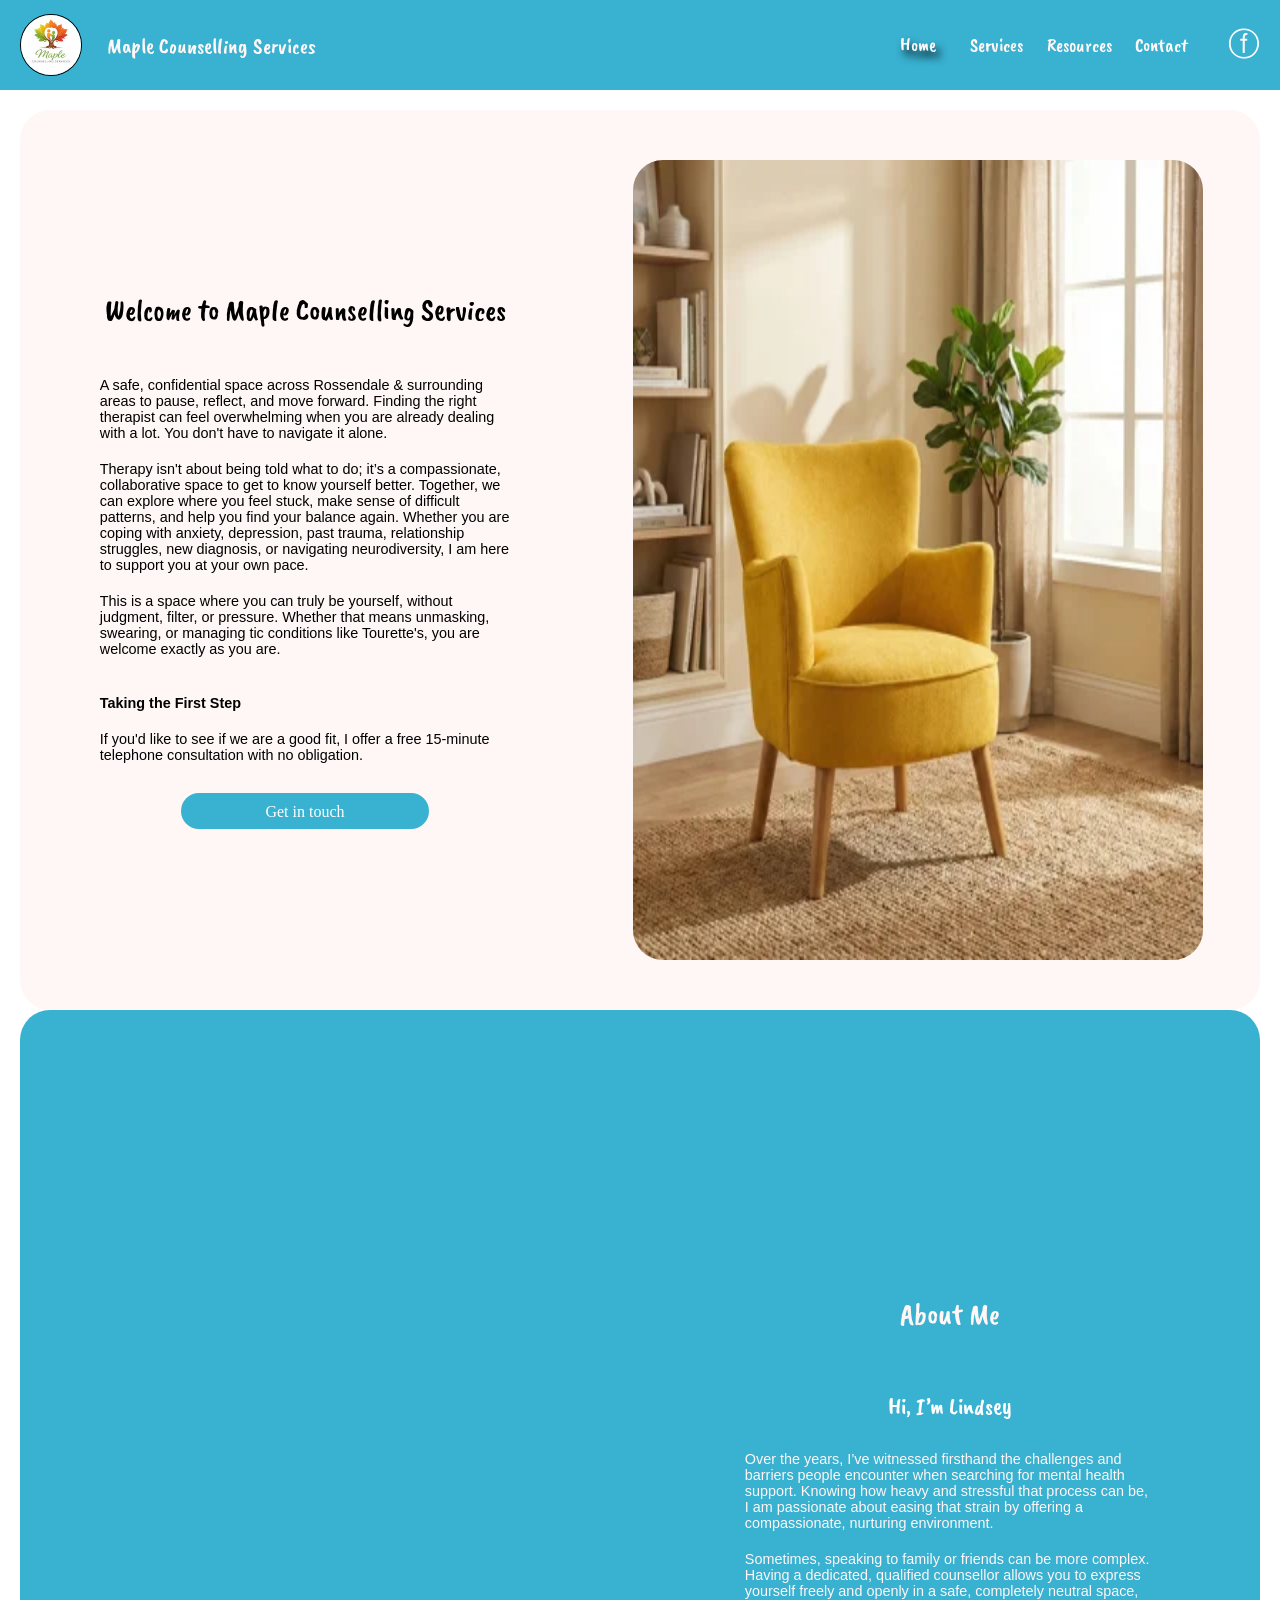
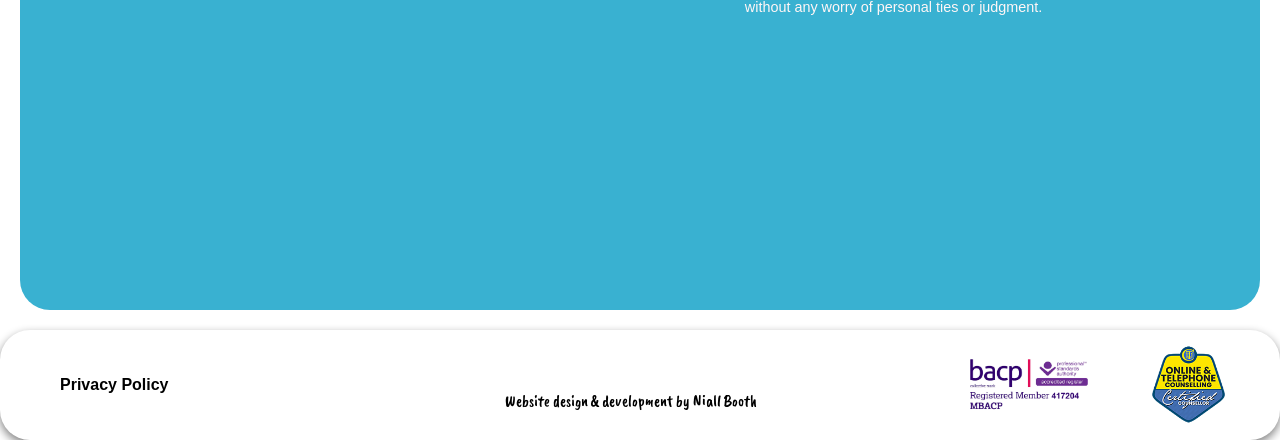
<file: index.html>
<!DOCTYPE html>
<html lang="en">
<head>
    <meta charset="UTF-8">
    <meta name="viewport" content="width=device-width, initial-scale=1.0">
    <title>Maple Counselling Services</title>
    <link rel="stylesheet" href="styles/styles.css">
    <link rel="stylesheet" href="styles/index.css">
    <link rel="preconnect" href="https://fonts.googleapis.com">
    <link rel="preconnect" href="https://fonts.gstatic.com" crossorigin>
    <link href="https://fonts.googleapis.com/css2?family=Caveat+Brush&display=swap" rel="stylesheet">
</head>
<body>
    <nav>
        <div id="top-nav">
            <a id="home-link" href="/"><img id="nav-logo" src="images/maple-logo.jpg" alt="maple-logo"></a>
            <h2 id="nav-heading" class="main-font">Maple Counselling Services</h2>
            <div id="nav-link-holder">
                <div id="nav-links-normal">
                    <a class="nav-link main-font selected-nav-link" href="./">Home</a>
                    <a class="nav-link main-font" href="./services.html">Services</a>
                    <a class="nav-link main-font" href="./resources.html">Resources</a>
                    <a class="nav-link main-font" href="./contact.html">Contact</a>
                </div>
                <a href="https://www.facebook.com/p/Maple-Counselling-Services-61585425916948/" id="facebook-link">ⓕ</a>
                <span id="burger-button">☰</span>
            </div>
        </div>
        <div id="bottom-nav">
            <ul id="nav-links-mobile">
                <li class="nav-link-holder"><a class="nav-link main-font selected-nav-link" href="./">Home</a></li>
                <li class="nav-link-holder"><a class="nav-link main-font" href="./services.html">Services</a></li>
                <li class="nav-link-holder"><a class="nav-link main-font" href="./resources.html">Resources</a></li>
                <li class="nav-link-holder"><a class="nav-link main-font" href="./contact.html">Contact</a></li>
            </ul>
        </div>
    </nav>
    <main>
        <section id="welcome">
            <div id="welcome-text-div">
                <h2 id="welcome-heading" class= "main-font">Welcome to Maple Counselling Services</h2>
                <p class="secondary-font welcome-text">
                    A safe, confidential space across Rossendale & surrounding areas to pause, reflect, and move forward.
                    Finding the right therapist can feel overwhelming when you are already dealing with a lot. You don't have to navigate it alone.
                </p>
                <p class="secondary-font welcome-text">
                    Therapy isn't about being told what to do; it’s a compassionate, collaborative space to get to know yourself better. Together, we can explore where you feel stuck, make sense of difficult patterns, and help you find your balance again.
                    Whether you are coping with anxiety, depression, past trauma, relationship struggles, new diagnosis, or navigating neurodiversity, I am here to support you at your own pace.
                </p>
                <p class="secondary-font welcome-text">
                    This is a space where you can truly be yourself, without judgment, filter, or pressure. Whether that means unmasking, swearing, or managing tic conditions like Tourette's, you are welcome exactly as you are.
                </p>
                <br>
                <p class="secondary-font-bold welcome-text">
                    <b>Taking the First Step</b>
                </p>
                <p class="secondary-font welcome-text">
                    If you'd like to see if we are a good fit, I offer a free 15-minute telephone consultation with no obligation.
                </p>
                <a id="contact-button" href="tel:07882646251">Get in touch</a>
            </div>
            <img id="welcome-img" src="images/counselling-chair.webp" alt="">
        </section>
        <section id="about">
            <img id="about-img" src="images/profile pic.jpg" alt="">
            <div id="about-text-div">
                <h2 id="about-heading" class="main-font">About Me</h2>
                <h2 class="main-font">Hi, I’m Lindsey</h3>
                <p class="secondary-font about-text">
                    Over the years, I’ve witnessed firsthand the challenges and barriers people encounter when searching for mental health support. 
                    Knowing how heavy and stressful that process can be, 
                    I am passionate about easing that strain by offering a compassionate, nurturing environment.
                </p>
                <p class="secondary-font about-text">
                    Sometimes, speaking to family or friends can be more complex. Having a dedicated, qualified counsellor allows you to express
                    yourself freely and openly in a safe, completely neutral space, without any worry of personal ties or judgment.
                </p>
            </div>
        </section>
    </main>
    <footer>
        <a href="./privacy-policy.html" class="secondary-font-bold" id="privacy-link">Privacy Policy</a>
        <div id="footer-centre-text">
            <p id="footer-date" class="main-font"></p>
            <p class="main-font">Website design & development by Niall Booth</p>
        </div>
        <img id="footer-img-1" src="images/bacp-logo.png" alt="">
        <img id="footer-img-2" src="images/councelling-badge.png" alt="">
    </footer>
    <script src="https://ajax.googleapis.com/ajax/libs/jquery/3.7.1/jquery.min.js"></script>
    <script src="js/main.js" type="module"></script>
    <script src="js/index.js" type="module"></script>
</body>
</html>
</file>
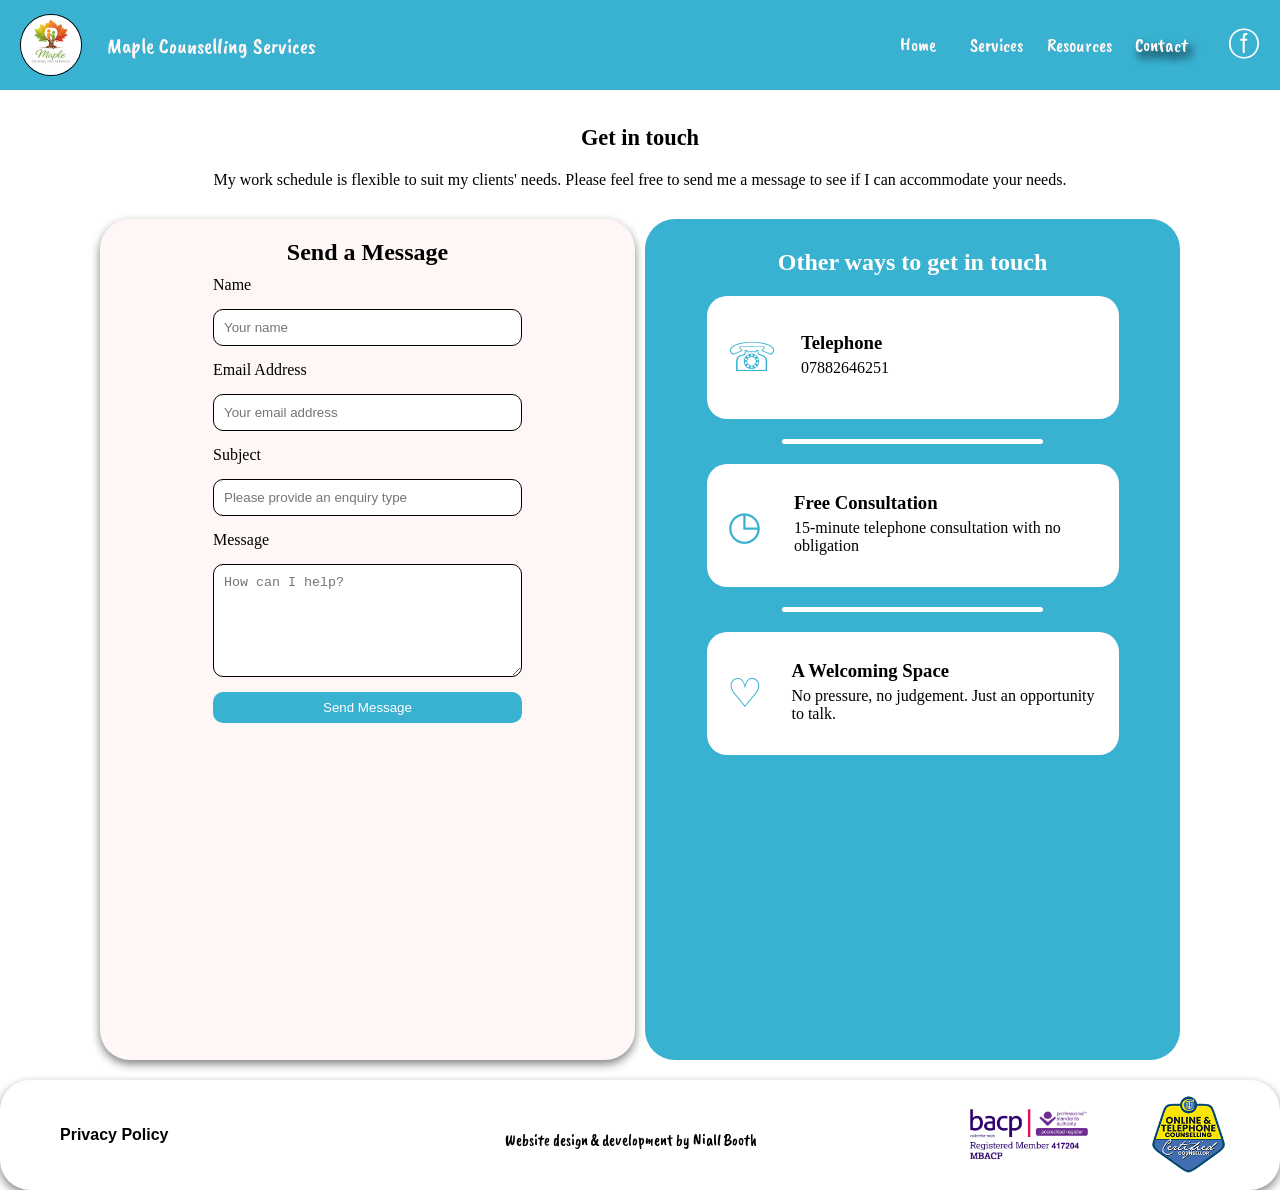
<file: contact.html>
<!DOCTYPE html>
<html lang="en">
<head>
    <meta charset="UTF-8">
    <meta name="viewport" content="width=device-width, initial-scale=1.0">
    <title>Maple Counselling Services</title>
    <link rel="stylesheet" href="styles/styles.css">
    <link rel="stylesheet" href="styles/contact.css">
    <link rel="preconnect" href="https://fonts.googleapis.com">
    <link rel="preconnect" href="https://fonts.gstatic.com" crossorigin>
    <link href="https://fonts.googleapis.com/css2?family=Caveat+Brush&display=swap" rel="stylesheet">
</head>
<body>
    <nav>
        <div id="top-nav">
            <a id="home-link" href="/"><img id="nav-logo" src="images/maple-logo.jpg" alt="maple-logo"></a>
            <h2 id="nav-heading" class="main-font">Maple Counselling Services</h2>
            <div id="nav-link-holder">
                <div id="nav-links-normal">
                    <a class="nav-link main-font" href="./">Home</a>
                    <a class="nav-link main-font" href="./services.html">Services</a>
                    <a class="nav-link main-font" href="./resources.html">Resources</a>
                    <a class="nav-link main-font selected-nav-link" href="./contact.html">Contact</a>
                </div>
                <a href="https://www.facebook.com/p/Maple-Counselling-Services-61585425916948/" id="facebook-link">ⓕ</a>
                <span id="burger-button">☰</span>
            </div>
        </div>
        <div id="bottom-nav">
            <ul id="nav-links-mobile">
                <li class="nav-link-holder"><a class="nav-link main-font" href="./">Home</a></li>
                <li class="nav-link-holder"><a class="nav-link main-font" href="./services.html">Services</a></li>
                <li class="nav-link-holder"><a class="nav-link main-font" href="./resources.html">Resources</a></li>
                <li class="nav-link-holder"><a class="nav-link main-font selected-nav-link" href="./contact.html">Contact</a></li>
            </ul>
        </div>
    </nav>
    <main id="contact-main">
        <div id="contact-heading-div">
            <h1 id="contact-heading">Get in touch</h1>
            <p id="contact-sub">My work schedule is flexible to suit my clients' needs. Please feel free to send me a message to see if I can accommodate your needs.</p>
        </div>
        <section id="contact-section">
            <div id="form-container">
                <h2>Send a Message</h2>
                <form id="contact-form">
                    <label for="name">Name</label>
                    <input type="text" placeholder="Your name" id="name">
                    <label for="email">Email Address</label>
                    <input type="email" placeholder="Your email address" id="email">
                    <label for="subject">Subject</label>
                    <input type="text" placeholder="Please provide an enquiry type" id="subject">
                    <label for="message">Message</label>
                    <textarea name="message" id="message" placeholder="How can I help?" cols="10" rows="7"></textarea>
                    <button id="submit" type="button">Send Message</button>
                </form>
            </div>
            <div id="contact-details">
                <h2>Other ways to get in touch</h2>
                <div class="contact-details-holder">
                    <span class="contact-logo">&#9743</span>
                    <div class="contact-detail">
                        <h3>Telephone</h3>
                        <p>07882646251</p>
                    </div>
                </div>
                <hr class="white-hr">
                <div class="contact-details-holder">
                    <span class="contact-logo">&#x25F7</span>
                    <div class="contact-detail">
                        <h3>Free Consultation</h3>
                        <p>15-minute telephone consultation with no obligation</p>
                    </div>
                </div>
                <hr class="white-hr">
                <div class="contact-details-holder">
                    <span class="contact-logo">&#9825</span>
                    <div class="contact-detail">
                        <h3>A Welcoming Space</h3>
                        <p>No pressure, no judgement. Just an opportunity to talk.</p>
                    </div>
                </div>
            </div>
        </section>
    </main>
    <footer>
        <a href="./privacy-policy.html" class="secondary-font-bold" id="privacy-link">Privacy Policy</a>
        <div id="footer-centre-text">
            <p id="footer-date" class="main-font"></p>
            <p class="main-font">Website design & development by Niall Booth</p>
        </div>
        <img id="footer-img-1" src="images/bacp-logo.png" alt="">
        <img id="footer-img-2" src="images/councelling-badge.png" alt="">
    </footer>
    <script src="https://ajax.googleapis.com/ajax/libs/jquery/3.7.1/jquery.min.js"></script>
    <script src="js/main.js" type="module"></script>
    <script src="js/contact.js"></script>
</body>
</html>
</file>
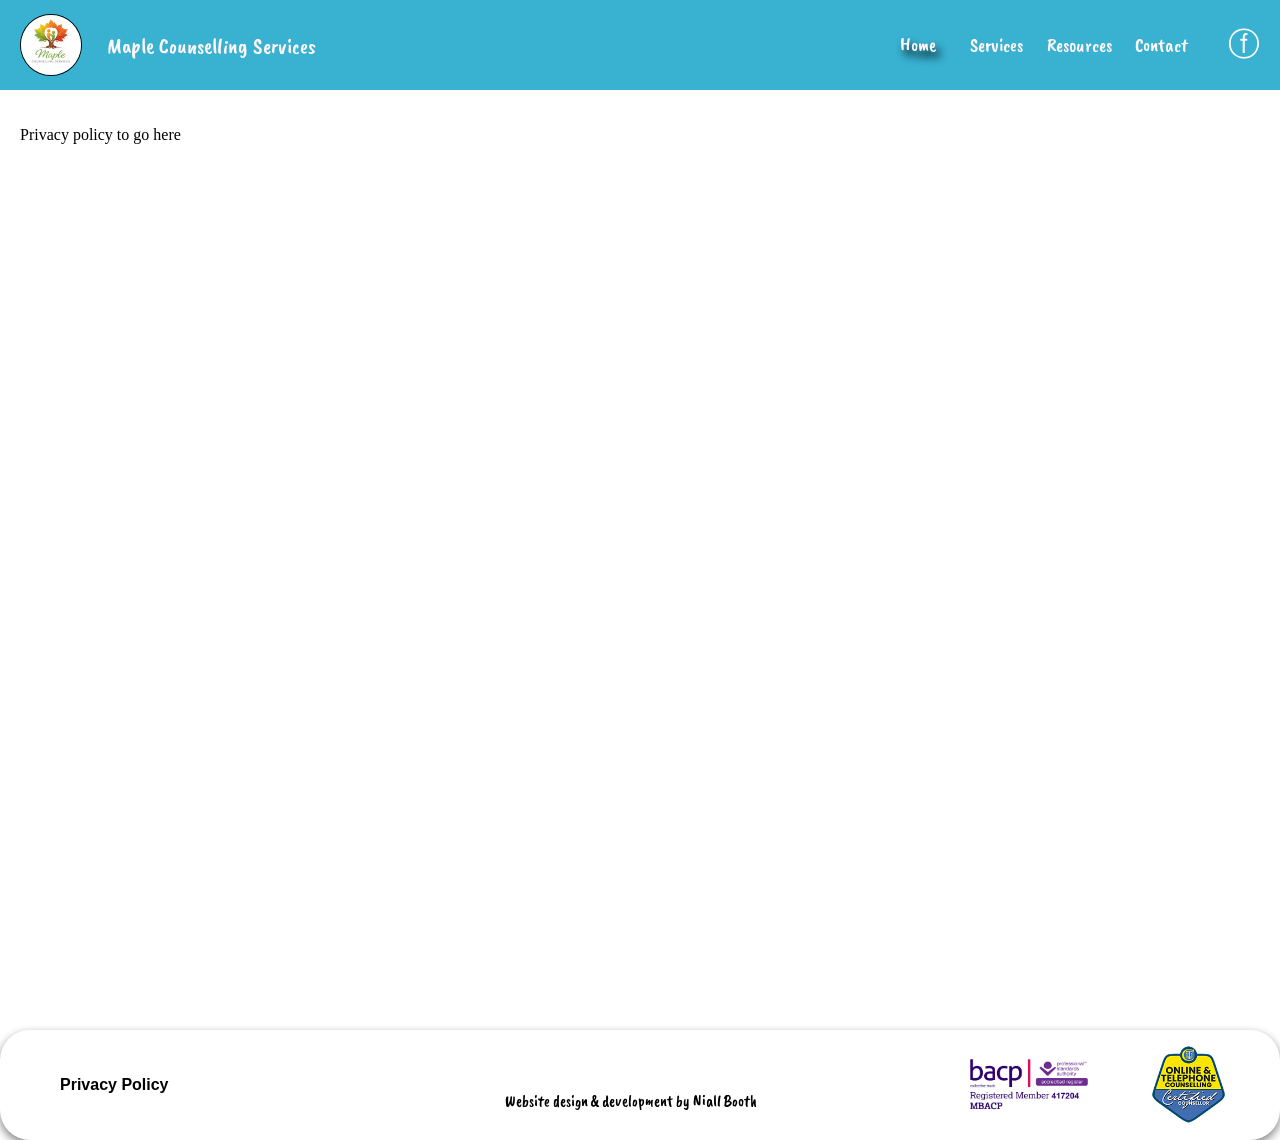
<file: privacy-policy.html>
<!DOCTYPE html>
<html lang="en">
<head>
    <meta charset="UTF-8">
    <meta name="viewport" content="width=device-width, initial-scale=1.0">
    <title>Maple Counselling Services</title>
    <link rel="stylesheet" href="styles/styles.css">
    <link rel="stylesheet" href="styles/privacy-policy.css">
    <link rel="preconnect" href="https://fonts.googleapis.com">
    <link rel="preconnect" href="https://fonts.gstatic.com" crossorigin>
    <link href="https://fonts.googleapis.com/css2?family=Caveat+Brush&display=swap" rel="stylesheet">
</head>
<body>
    <nav>
        <div id="top-nav">
            <a id="home-link" href="/"><img id="nav-logo" src="images/maple-logo.jpg" alt="maple-logo"></a>
            <h2 id="nav-heading" class="main-font">Maple Counselling Services</h2>
            <div id="nav-link-holder">
                <div id="nav-links-normal">
                    <a class="nav-link main-font selected-nav-link" href="./">Home</a>
                    <a class="nav-link main-font" href="./services.html">Services</a>
                    <a class="nav-link main-font" href="./resources.html">Resources</a>
                    <a class="nav-link main-font" href="./contact.html">Contact</a>
                </div>
                <a href="https://www.facebook.com/p/Maple-Counselling-Services-61585425916948/" id="facebook-link">ⓕ</a>
                <span id="burger-button">☰</span>
            </div>
        </div>
        <div id="bottom-nav">
            <ul id="nav-links-mobile">
                <li class="nav-link-holder"><a class="nav-link main-font selected-nav-link" href="./">Home</a></li>
                <li class="nav-link-holder"><a class="nav-link main-font" href="./services.html">Services</a></li>
                <li class="nav-link-holder"><a class="nav-link main-font" href="./resources.html">Resources</a></li>
                <li class="nav-link-holder"><a class="nav-link main-font" href="./contact.html">Contact</a></li>
            </ul>
        </div>
    </nav>
    <main>
        <p>Privacy policy to go here</p>
    </main>
    <footer>
        <a href="./privacy-policy.html" class="secondary-font-bold" id="privacy-link">Privacy Policy</a>
        <div id="footer-centre-text">
            <p id="footer-date" class="main-font"></p>
            <p class="main-font">Website design & development by Niall Booth</p>
        </div>
        <img id="footer-img-1" src="images/bacp-logo.png" alt="">
        <img id="footer-img-2" src="images/councelling-badge.png" alt="">
    </footer>
    <script src="https://ajax.googleapis.com/ajax/libs/jquery/3.7.1/jquery.min.js"></script>
    <script src="js/main.js" type="module"></script>
    <script src="js/index.js" type="module"></script>
</body>
</html>
</file>
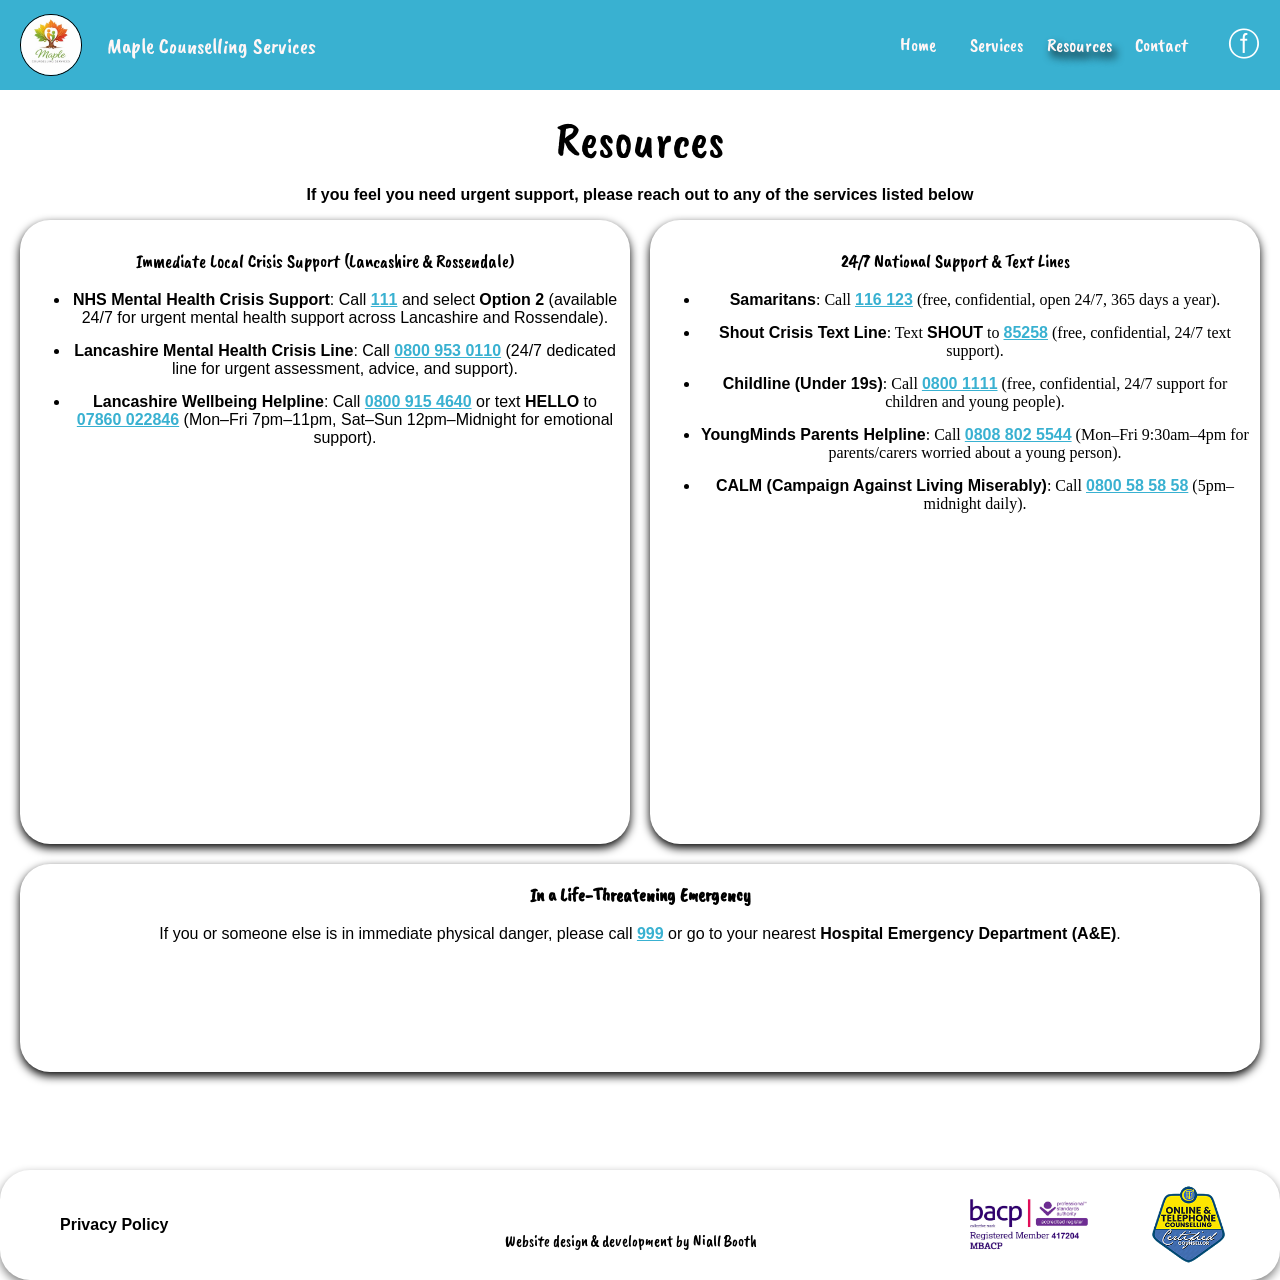
<file: resources.html>
<!DOCTYPE html>
<html lang="en">
<head>
    <meta charset="UTF-8">
    <meta name="viewport" content="width=device-width, initial-scale=1.0">
    <title>Maple Counselling Services</title>
    <link rel="stylesheet" href="styles/styles.css">
    <link rel="stylesheet" href="styles/resources.css">
    <link rel="preconnect" href="https://fonts.googleapis.com">
    <link rel="preconnect" href="https://fonts.gstatic.com" crossorigin>
    <link href="https://fonts.googleapis.com/css2?family=Caveat+Brush&display=swap" rel="stylesheet">
</head>
<body>
    <nav>
        <div id="top-nav">
            <a id="home-link" href="/"><img id="nav-logo" src="images/maple-logo.jpg" alt="maple-logo"></a>
            <h2 id="nav-heading" class="main-font">Maple Counselling Services</h2>
            <div id="nav-link-holder">
                <div id="nav-links-normal">
                    <a class="nav-link main-font" href="./">Home</a>
                    <a class="nav-link main-font" href="./services.html">Services</a>
                    <a class="nav-link main-font selected-nav-link" href="./resources.html">Resources</a>
                    <a class="nav-link main-font" href="./contact.html">Contact</a>
                </div>
                <a href="https://www.facebook.com/p/Maple-Counselling-Services-61585425916948/" id="facebook-link">ⓕ</a>
                <span id="burger-button">☰</span>
            </div>
        </div>
        <div id="bottom-nav">
            <ul id="nav-links-mobile">
                <li class="nav-link-holder"><a class="nav-link main-font" href="./">Home</a></li>
                <li class="nav-link-holder"><a class="nav-link main-font" href="./services.html">Services</a></li>
                <li class="nav-link-holder"><a class="nav-link main-font selected-nav-link" href="./resources.html">Resources</a></li>
                <li class="nav-link-holder"><a class="nav-link main-font" href="./contact.html">Contact</a></li>
            </ul>
        </div>
    </nav>
    <main>
        <h2 class="main-font">Resources</h2>
        <p class="secondary-font-bold">If you feel you need urgent support, please reach out to any of the services listed below</p>
        <div id="resources-container-1">
            <div id="resources-1">
                <h3><strong class="main-font">Immediate Local Crisis Support (Lancashire & Rossendale)</strong></h3>
                <ul>
                    <li class="secondary-font">
                        <strong class="secondary-font-bold">NHS Mental Health Crisis Support</strong>: Call <strong class="secondary-font-bold"><a href="tel:111">111</a></strong> and select 
                        <strong class="secondary-font-bold">Option 2</strong> (available 24/7 for urgent mental health support across Lancashire and Rossendale).
                    </li>
                    <li class="secondary-font">
                        <strong class="secondary-font-bold">Lancashire Mental Health Crisis Line</strong>: Call 
                        <strong class="secondary-font-bold"><a href="tel:0800 953 0110">0800 953 0110</a></strong> (24/7 dedicated line 
                        for urgent assessment, advice, and support).
                    </li>
                    <li class="secondary-font">
                        <strong class="secondary-font-bold">Lancashire Wellbeing Helpline</strong>: 
                        Call <strong class="secondary-font-bold"><a href="tel:0800 915 4640">0800 915 4640</a></strong> or 
                        text <strong class="secondary-font-bold">HELLO</strong> to <strong class="secondary-font-bold">
                        <a href="tel:07860 022846">07860 022846</a></strong> (Mon–Fri 7pm–11pm, Sat–Sun 12pm–Midnight for emotional 
                        support).
                    </li>
                </ul>
            </div>
            <div id="resources-2">
                <h3><strong class="main-font">24/7 National Support & Text Lines</strong></h3>
                <ul>
                    <li><strong class="secondary-font-bold">Samaritans</strong>: Call <strong class="secondary-font-bold"><a href="tel:116 123">116 123</a></strong> (free, confidential, open 24/7, 365 days a year).</li>

                    <li><strong class="secondary-font-bold">Shout Crisis Text Line</strong>: Text <strong class="secondary-font-bold">SHOUT</strong> to <strong class="secondary-font-bold"><a href="tel:85258">85258</a></strong> (free, confidential, 24/7 text support).</li>

                    <li><strong class="secondary-font-bold">Childline (Under 19s)</strong>: Call <strong class="secondary-font-bold"><a href="tel:0800 1111">0800 1111</a></strong> (free, confidential, 24/7 support for children and young people).</li>

                    <li><strong class="secondary-font-bold">YoungMinds Parents Helpline</strong>: Call <strong class="secondary-font-bold"><a href="tel:0808 802 5544">0808 802 5544</a></strong> (Mon–Fri 9:30am–4pm for parents/carers worried about a young person).</li>

                    <li><strong class="secondary-font-bold">CALM (Campaign Against Living Miserably)</strong>: Call <strong class="secondary-font-bold"><a href="tel:0800 58 58 58">0800 58 58 58</a></strong> (5pm–midnight daily).</li>
                </ul>
            </div>
        </div>
        <div id="emergency-details">
            <h3 class="main-font"><strong>In a Life-Threatening Emergency</strong></h3>
            <p class="secondary-font">
                If you or someone else is in immediate physical danger, please call <strong class="secondary-font-bold"><a href="tel:999">999</a></strong> 
                or go to your nearest <strong class="secondary-font-bold">Hospital Emergency Department (A&E)</strong>.
            </p>
        </div>
    </main>
    <footer>
        <a href="./privacy-policy.html" class="secondary-font-bold" id="privacy-link">Privacy Policy</a>
        <div id="footer-centre-text">
            <p id="footer-date" class="main-font"></p>
            <p class="main-font">Website design & development by Niall Booth</p>
        </div>
        <img id="footer-img-1" src="images/bacp-logo.png" alt="">
        <img id="footer-img-2" src="images/councelling-badge.png" alt="">
    </footer>
    <script src="https://ajax.googleapis.com/ajax/libs/jquery/3.7.1/jquery.min.js"></script>
    <script src="js/main.js" type="module"></script>
    <script src="js/index.js" type="module"></script>
</body>
</html>
</file>
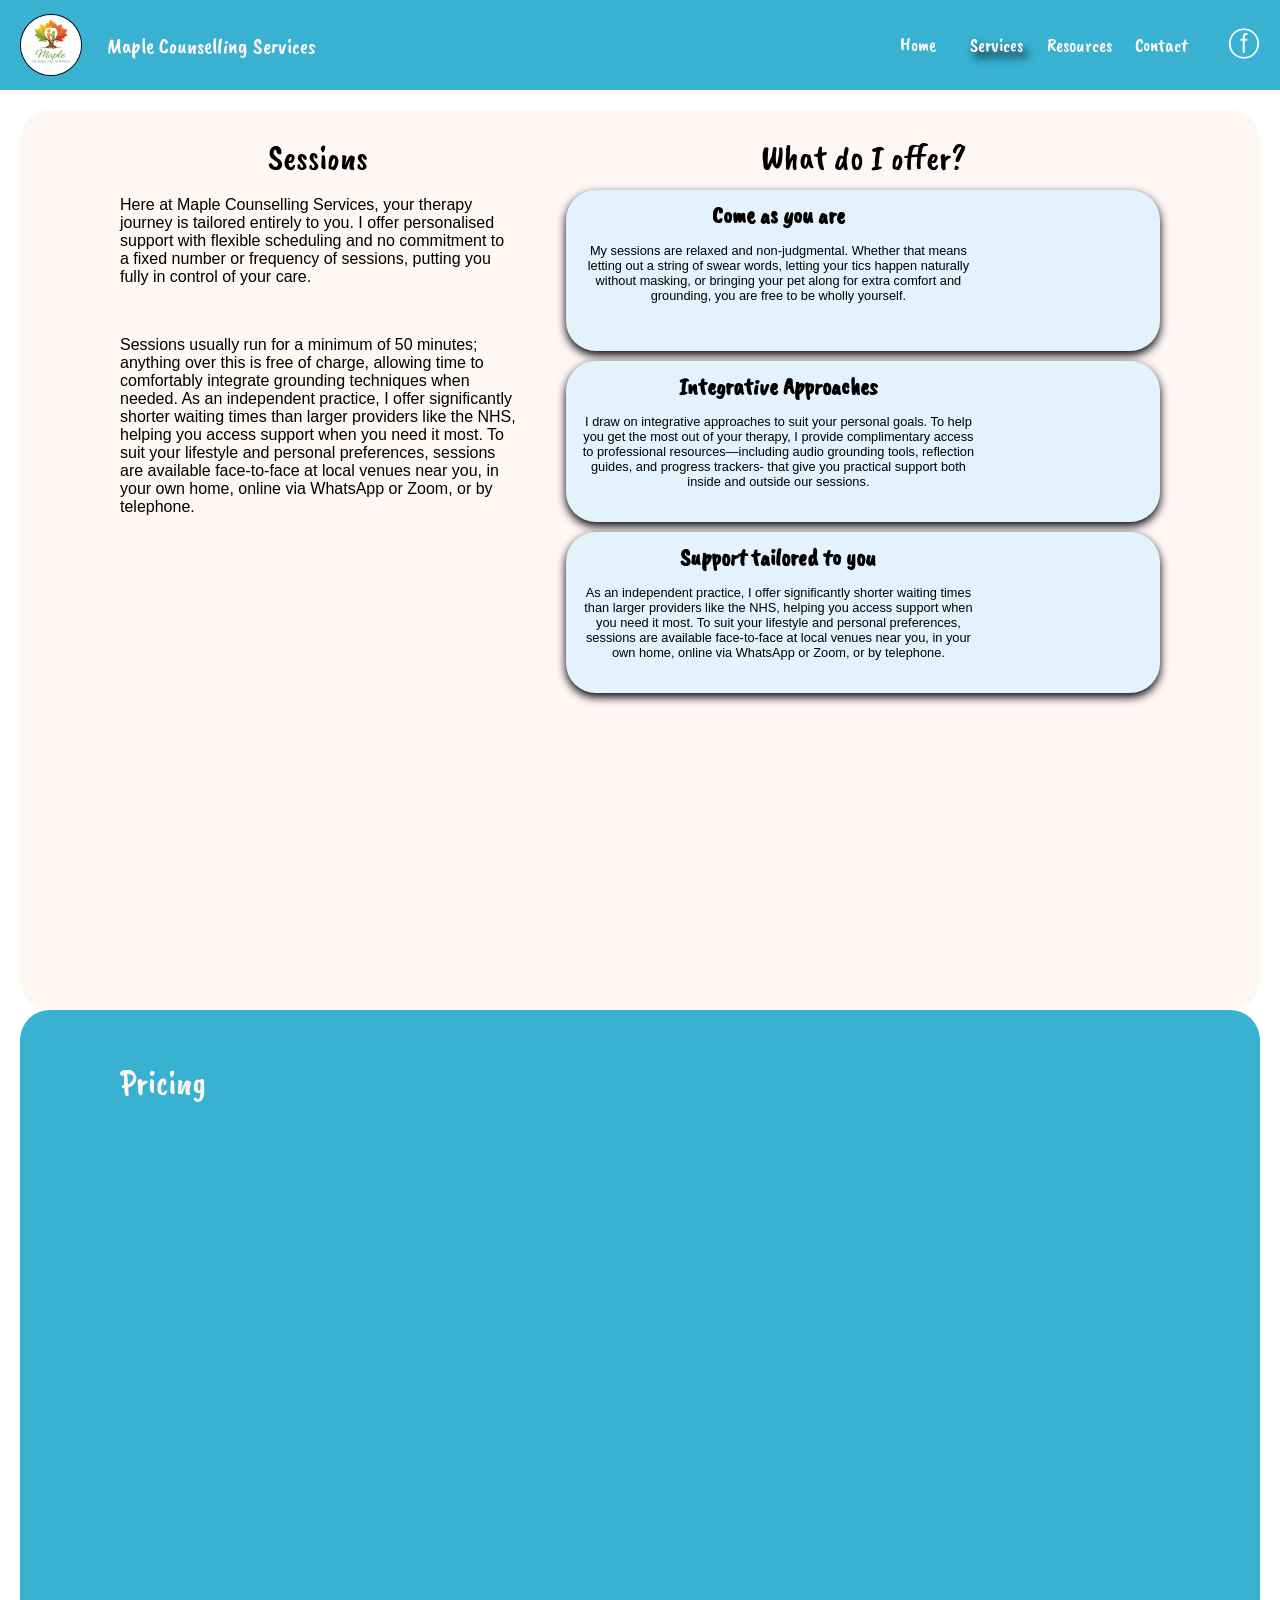
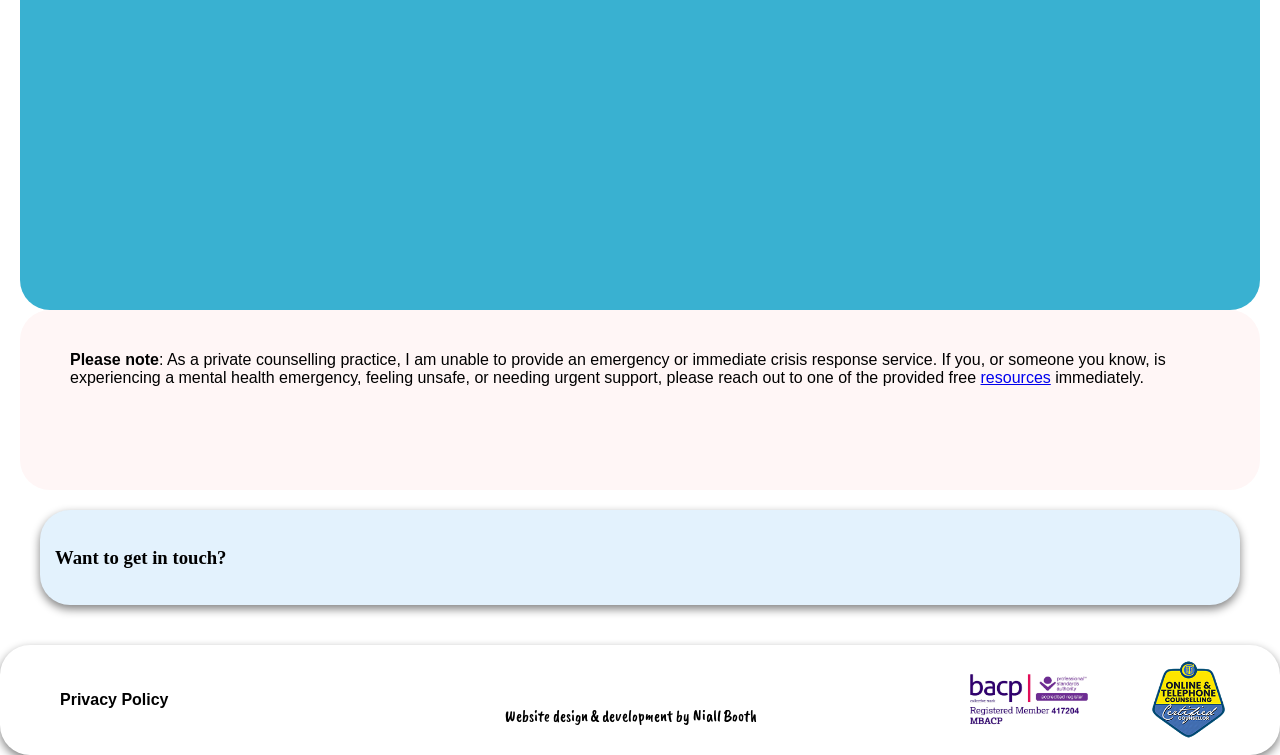
<file: services.html>
<!DOCTYPE html>
<html lang="en">
<head>
    <meta charset="UTF-8">
    <meta name="viewport" content="width=device-width, initial-scale=1.0">
    <title>Maple Counselling Services</title>
    <link rel="stylesheet" href="styles/styles.css">
    <link rel="stylesheet" href="styles/services.css">
    <link rel="preconnect" href="https://fonts.googleapis.com">
    <link rel="preconnect" href="https://fonts.gstatic.com" crossorigin>
    <link href="https://fonts.googleapis.com/css2?family=Caveat+Brush&display=swap" rel="stylesheet">
</head>
<body>
    <nav>
        <div id="top-nav">
            <a id="home-link" href="/"><img id="nav-logo" src="images/maple-logo.jpg" alt="maple-logo"></a>
            <h2 id="nav-heading" class="main-font">Maple Counselling Services</h2>
            <div id="nav-link-holder">
                <div id="nav-links-normal">
                    <a class="nav-link main-font" href="./">Home</a>
                    <a class="nav-link main-font selected-nav-link" href="./services.html">Services</a>
                    <a class="nav-link main-font" href="./resources.html">Resources</a>
                    <a class="nav-link main-font" href="./contact.html">Contact</a>
                </div>
                <a href="https://www.facebook.com/p/Maple-Counselling-Services-61585425916948/" id="facebook-link">ⓕ</a>
                <span id="burger-button">☰</span>
            </div>
        </div>
        <div id="bottom-nav">
            <ul id="nav-links-mobile">
                <li class="nav-link-holder"><a class="nav-link main-font" href="./">Home</a></li>
                <li class="nav-link-holder"><a class="nav-link main-font selected-nav-link" href="./services.html">Services</a></li>
                <li class="nav-link-holder"><a class="nav-link main-font" href="./resources.html">Resources</a></li>
                <li class="nav-link-holder"><a class="nav-link main-font" href="./contact.html">Contact</a></li>
            </ul>
        </div>
    </nav>
    <main>
        <section id="services-section">
            <div id="session-info">
                <h2 class="main-font" style="text-align: center;">Sessions</h2>
                <p class="secondary-font">Here at Maple Counselling Services, your therapy journey is tailored entirely to you. 
                    I offer personalised support with flexible scheduling and no commitment to a fixed number or frequency of sessions, 
                    putting you fully in control of your care.</p>
                <br>
                <p class="secondary-font">
                    Sessions usually run for a minimum of 50 minutes; anything over this is free of charge, allowing time to comfortably 
                    integrate grounding techniques when needed. As an independent practice, I offer significantly shorter waiting times
                    than larger providers like the NHS, helping you access support when you need it most. To suit your lifestyle and 
                    personal preferences, sessions are available face-to-face at local venues near you, in your own home, online via 
                    WhatsApp or Zoom, or by telephone.
                </p>
            </div>
            <div id="offer">
                <h2 class="main-font" style="text-align: center;">What do I offer?</h2>
                <div id="service-display">
                    <div class="service">
                        <div class="service-description">
                            <h3 class="main-font service-heading"><strong>Come as you are</strong></h3>
                            <p class="secondary-font service-description-text">
                                My sessions are relaxed and non-judgmental. Whether that means letting out a string of 
                                swear words, letting your tics happen naturally without masking, or bringing your pet along 
                                for extra comfort and grounding, you are free to be wholly yourself.
                            </p>
                        </div>
                        <img class="service-img" src="images/counselling-chair.webp" alt="">
                    </div>
                    <div class="service">
                        <div class="service-description">
                            <h3 class="main-font service-heading"><Strong>Integrative Approaches</Strong></h3>
                            <p class="secondary-font service-description-text">
                                I draw on integrative approaches to suit your personal goals. 
                                To help you get the most out of your therapy, I provide complimentary access to professional
                                resources—including audio grounding tools, reflection guides, and progress trackers- that give you 
                                practical support both inside and outside our sessions.
                            </p>
                        </div>
                        <img class="service-img" src="images/counselling-chair.webp" alt="">
                    </div>
                    <div class="service">
                        <div class="service-description">
                            <h3 class="main-font service-heading"><strong>Support tailored to you</strong></h3>
                            <p class="secondary-font service-description-text">
                                As an independent practice, I offer significantly shorter waiting times than larger providers like the NHS,
                                helping you access support when you need it most. To suit your lifestyle and personal preferences, 
                                sessions are available face-to-face at local venues near you, in your own home, online via WhatsApp or 
                                Zoom, or by telephone.
                            </p>
                        </div>
                        <img class="service-img" src="images/counselling-chair.webp" alt="">
                    </div>
                </div>
            </div>
        </section>
        <section id="pricing-section">
            <h2 class="main-font" id="pricing-heading">Pricing</h2>
            <div id="pricing-display-div">
                <div class="pricing-display" id="pricing-display-1">
                    <h3 class="main-font price-display-heading">Service + Fee</h3>
                    <ul>
                        <li class="secondary-font"><pre class="secondary-font">Face to Face          9am - 6pm          £40</pre></li>
                        <li class="secondary-font"><pre class="secondary-font">Face to Face          6pm - 9pm          £50</pre></li>
                        <br>
                        <li class="secondary-font"><pre class="secondary-font">Online or Telephone          9am - 6pm          £35</pre></li>
                        <li class="secondary-font"><pre class="secondary-font">Online or Telephone          6pm - 9pm          £45</pre></li>
                    </ul>
                    <p class="secondary-font">Fees are reviewed annually in April, and existing clients will always be given at 
                        least 30 days’ notice of any fee changes.</p>
                </div>
                <div class="pricing-display" id="pricing-display-2">
                    <h3 class="main-font price-display-heading">Rescheduling and Cancellations</h3>
                </div>
            </div>
        </section>
        <section id="disclaimer-section">
            <p class="secondary-font">
                <strong class="secondary-font-bold">Please note</strong>: As a private counselling practice, I am unable to provide an emergency or immediate crisis response service. 
                If you, or someone you know, is experiencing a mental health emergency, feeling unsafe, or needing urgent support, 
                please reach out to one of the provided free <a href="./resources.html">resources</a> immediately.
            </p>
        </section>
        <section id="contact-section">
            <div id="contact-display">
                <h3>Want to get in touch?</h3>
                <button id="contact-button"><a class="nav-link main-font" href="./contact.html">Contact</a></button>
            </div>
        </section>
    </main>
    <footer>
        <a href="./privacy-policy.html" class="secondary-font-bold" id="privacy-link">Privacy Policy</a>
        <div id="footer-centre-text">
            <p id="footer-date" class="main-font"></p>
            <p class="main-font">Website design & development by Niall Booth</p>
        </div>
        <img id="footer-img-1" src="images/bacp-logo.png" alt="">
        <img id="footer-img-2" src="images/councelling-badge.png" alt="">
    </footer>
    <script src="https://ajax.googleapis.com/ajax/libs/jquery/3.7.1/jquery.min.js"></script>
    <script src="js/main.js" type="module"></script>
    <script src="js/services.js" type="module"></script>
</body>
</html>
</file>
<file: styles/styles.css>
/* Utils */
html, body{
    margin: 0;
    padding: 0;
}

nav{
    width: 100%;
    height: 10dvh;
    background-color: #39B1D1;
    display: flex;
    flex-direction: column;
    padding: 20px;
    box-sizing: border-box;
    position: absolute;
    align-items: center;
    top: 0;
    color: #FFF6F6;
    text-align: center;
}

main{
    margin-top: 10dvh;
    padding: 20px;
}

#nav-heading{
    font-size: 1.4em;
}

#top-nav{
    display: flex;
    flex-direction: row;
    align-items: center;
    width: 100%;
    height: 100%;
}

#bottom-nav{
    display: none;
    width: 100%;
    height: 75%;
    flex-direction: column;
    opacity: 0;
}

#home-link {
    display: block;
    width: 5%;
    height: auto;
    margin-right: 2%;
}

#nav-logo {
    display: block;
    width: 100%;
    height: 100%;
    border-radius: 50%;
    border: 1px solid black;
    box-sizing: border-box;
}

#burger-button{
    margin-left: auto;
    width: 20%;
    height: auto;
    text-align: center;
    font-size: 30px;
    display: none;
}

#nav-link-holder{
    width: 30%;
    height: 100%;
    display: flex;
    flex-direction: row;
    justify-content: center;
    margin-left: auto;
    margin-right: 0px;
    align-items: center;
}

#nav-links-mobile{
    list-style-type: none;
    padding: 0 0 0 10px;
    display: flex;
    flex-direction: column;
    gap: 10px;
}

#nav-links-normal{
    display: flex;
    gap: 20px;
    width: 100%;
    margin-right: 10%;
}

.nav-link {
  text-decoration: none;
  font-size: 1.2em;
  color: #FFF6F6;
  width: 25%;
}

.nav-link:hover{
    text-shadow: 4px 6px 8px #000000;
}

#nav-link-selected{
    display: flex;
    flex-direction: row;
    width: 100%;
    height: 1px;
    gap: 20px;
}

.nav-link-selector{
    margin: 0;
    border: none;
    height: 1px;
    width: 25%;
    background-color: #39B1D1;
    border: 2px solid #39B1D1;
    border-radius: 30px;
    background-color: black;
    border: 2px solid black;
}

.selected-nav-link{
    text-shadow: 4px 6px 8px #000000;
}

#facebook-link{
    text-decoration: none;
    color: white;
    font-size: 2em;
}

.main-font{
    font-family: "Caveat Brush", cursive;
    font-weight: 400;
    font-style: normal;
}

.secondary-font {
  font-family: "Nunito Sans", sans-serif;
  font-optical-sizing: auto;
  font-weight: 100;
  font-style: normal;
  font-variation-settings:
    "wdth" 100,
    "YTLC" 500;
}

.secondary-font-bold{
  font-family: "Nunito Sans", sans-serif;
  font-optical-sizing: auto;
  font-weight: 700;
  font-style: normal;
  font-variation-settings:
    "wdth" 100,
    "YTLC" 500;
}

footer{
    border-radius: 30px;
    display: flex;
    flex-direction: row;
    height: 10dvh;
    align-items: center;
    padding: 10px 50px;
    justify-content: center;
    box-shadow: 0 4px 10px grey;
}

#footer-centre-text{
    text-align: center;
    display: flex;
    flex-direction: column;
    width: 33%;
    height: 100%;
    margin: auto;
    margin-right: 145px;
    justify-content: center;
}

#footer-img-1{
    height: auto;
    width: 10%;
    margin-right: 5%;
}

#footer-img-2{
    height: auto;
    width: 7%;
}

#privacy-link{
    text-decoration: none;
    color: #000000;
    padding: 10px;
    box-sizing: border-box;
    border-radius: 30px;
}

#privacy-link:hover{
    background-color: #39B1D1;
    color: white;
}
</file>
<file: styles/index.css>
/* Home */
#welcome, #about{
    height: 100dvh;
    width: 100%;
    box-sizing: border-box;
    display: flex;
    flex-direction: row;
    padding: 50px;
    justify-content: center;
    align-items: center;
    border-radius: 30px;
    gap: 50px;
}

#welcome{
    background-color: #FFF6F6;
}

#welcome-text-div, #about-text-div{
    height: 100%;
    width: 40%;
    display: flex;
    flex-direction: column;
    justify-content: center;
    align-items: center;
}

#welcome-img, #about-img{
    width: 50%;
    height: 100%;
    border-radius: 30px;
}

#welcome-img{
    margin-left: 50px;
}

#about-img{
    opacity: 0;
}

#welcome-heading, #about-heading{
    font-size: 1.9em;
    text-align: center;
    width: 100%;
    margin:0;
    margin-bottom: 8%;
    height: 5%;
}

.welcome-text, .about-text{
    width: 90%;
    margin: 10px 0;
    font-size: 0.9em;
}

#about{
    background-color: #39B1D1;
    color: white;
}

#about-heading, .about-text{
    color: #FFF6F6;
}

#contact-button{
    margin-top: 20px;
    text-decoration: none;
    color: white;
    background-color: #39B1D1;
    border-radius: 30px;
    width: 50%;
    height: 2%;
    text-align: center;
    padding: 10px
}
</file>
<file: styles/contact.css>
input{
    padding: 10px;
    border-radius: 10px;
    border: 1px solid black;
}

textarea{
    border-radius: 10px;
    border: 1px solid black;
    padding: 10px;
}

h3{
    margin: 0;
}

p{
    margin: 5px 0;
}

.white-hr{
    border: none;
    height: 1px;
    width: 50%;
    background-color: white;
    border: 2px solid white;
    border-radius: 30px;
    margin: 20px 0;
}

#contact-main{
    display: flex;
    flex-direction: column;
    align-items: center;
    width: 100%;
    height: 110dvh;
    margin-top: 10dvh;
    padding-left: 100px;
    padding-right: 100px;
    box-sizing: border-box;
    gap: 25px;
}

#contact-heading-div{
    display: flex;
    flex-direction: column;
    align-items: center;
}

#contact-heading{
    font-size: 1.4em;
}

#contact-sub{
    font-size: 1em;
}

#contact-section{
    display: flex;
    flex-direction: row;
    width: 100%;
    height: 90%;
    gap: 10px;
}

#form-container, #contact-details{
    width: 50%;
    height: 100%;
    border-radius: 30px;
    display: flex;
    flex-direction: column;
    align-items: center;
    box-sizing: border-box;
    padding: 10px
}

#form-container{
    background-color: #FFF6F6;
    box-shadow: 0 4px 10px grey;
}

#form-container h2{
    margin: 10px 0;
}

#contact-details{
    background-color: #39B1D1;
    color: white;
}

#contact-form{
    display: flex;
    flex-direction: column;
    width: 60%;
    gap: 15px;
}

#submit{
    background-color: #39B1D1;
    color: white;
    width: 100%;
    height: 8%;
    border-radius: 10px;
    border: none;
    cursor: pointer;
}

#submit:hover{
    background-color: #005A9C;
}

.contact-details-holder{
    width: 80%;
    height: 15%;
    display: flex;
    flex-direction: row;
    background-color: white;
    padding: 20px;
    box-sizing: border-box;
    align-items: center;
    border-radius: 20px;
    color: black;
}

.contact-detail{
    display: flex;
    flex-direction: column;
}

.contact-logo{
    width: 20%;
    height: auto;
    color: #39B1D1;
    font-size: 40px;
}
</file>
<file: styles/privacy-policy.css>
main{
    height: 100dvh;
    width: 100%;
}
</file>
<file: styles/resources.css>
h2{
    font-size: 3em;
    margin: 0;
}

a{
    color: #39B1D1;
}

main{
    width: 100%;
    height: 120dvh;
    text-align: center;
    padding: 20px;
    box-sizing: border-box;
}

li{
    margin: 15px 0;
}

#resources-container-1{
    width: 100%;
    height: 60%;
    display: flex;
    flex-direction: row;
    gap: 20px;
    margin-bottom: 20px;
}

#resources-1, #resources-2{
    width: 50%;
    height: 100%;
    border-radius: 30px;
    box-shadow: 0 4px 10px black;
    padding: 10px;
    box-sizing: border-box;
}

#emergency-details{
    display: flex;
    width: 100%;
    height: 20%;
    box-shadow: 0 4px 10px black;
    border-radius: 30px;
    flex-direction: column;
}

#emergency-details p{
    margin: 0;
}
</file>
<file: styles/services.css>
/* Services */

h2{
    font-size: 35px;
}

#services-section, #pricing-section, #disclaimer-section{
    width: 100%;
    height: 100dvh;
    box-sizing: border-box;
    display: flex;
    flex-direction: column;
    border-radius: 30px;
}

#services-section{
    background-color: #FFF6F6;
    padding: 25px 100px;
    align-items: center;
    flex-direction: row;
    gap: 50px;
}

#services-section h2{
    margin: 0 0 10px 0;
}

#service-display{
    display: flex;
    flex-direction: column;
    height: 100%;
    width: 100%;
    gap: 10px;
}

.service{
    display: flex;
    flex-direction: row;
    background-color: #E3F2FD;
    width: 100%;
    box-shadow: 0 4px 10px black;
    border-radius: 30px;
    padding: 10px 15px;
    box-sizing: border-box;
    align-items: center;
}

.service-heading{
    margin: 0;
    font-size: 1.5em;
}

.service-description-text{
    font-size: 0.8em;
}

.service-description{
    display: flex;
    flex-direction: column;
    text-align: center;
    height: 100%;
    width: 70%;
}

.service-img{
    border-radius: 30px;
    width: 25%;
    height: auto;
    opacity: 0;
    margin-left: auto;
}

#offer{
    width: 60%;
    height: 100%;
}

#session-info{
    width: 40%;
    height: 100%;
}

#pricing-section{
    background-color: #39B1D1;
    color: #FFF6F6;
    padding: 50px 100px;
    justify-content: center;
}

#pricing-display-div{
    display: flex;
    flex-direction: row;
    width: 100%;
    height: 90%;
    gap: 20px;
    padding: 20px;
}

.pricing-display{
    display: flex;
    flex-direction: column;
    align-items: center;
    width: 50%;
    height: 100%;
    background-color: #FFF6F6;
    box-shadow: 0 4px 10px black;
    border-radius: 30px;
    color: black;
    padding: 20px;
    box-sizing: border-box;
    opacity: 0;
}

#pricing-heading{
    margin: 0;
}

#pricing-display-1 p {
    width: 80%;
}

.price-display-heading{
    margin: 0;
    font-size: 1.5em;
    text-align: center;
}

li{
    margin-right: 40px;
}

#disclaimer-section{
    width: 100%;
    height: 20dvh;
    background-color: #FFF6F6;
    padding: 25px 50px;
}

#contact-section{
    width: 100%;
    height: 15dvh;
    padding: 20px;
    box-sizing: border-box;
}

#contact-display{
    width: 100%;
    height: 100%;
    background-color: #E3F2FD;
    border-radius: 30px;
    display: flex;
    flex-direction: row;
    text-align: center;
    align-items: center;
    padding: 15px;
    box-sizing: border-box;
    box-shadow: 0 4px 10px grey;
}

#contact-button{
    margin-left: auto;
    background-color: #39B1D1;
    color: #FFF6F6;
    padding: 10px;
    border-radius: 30px;
    border: none;
    font-size: 1em;
    opacity: 0;
}

#contact-button:hover{
    background-color: #005A9C;
    cursor: pointer;
}
</file>
